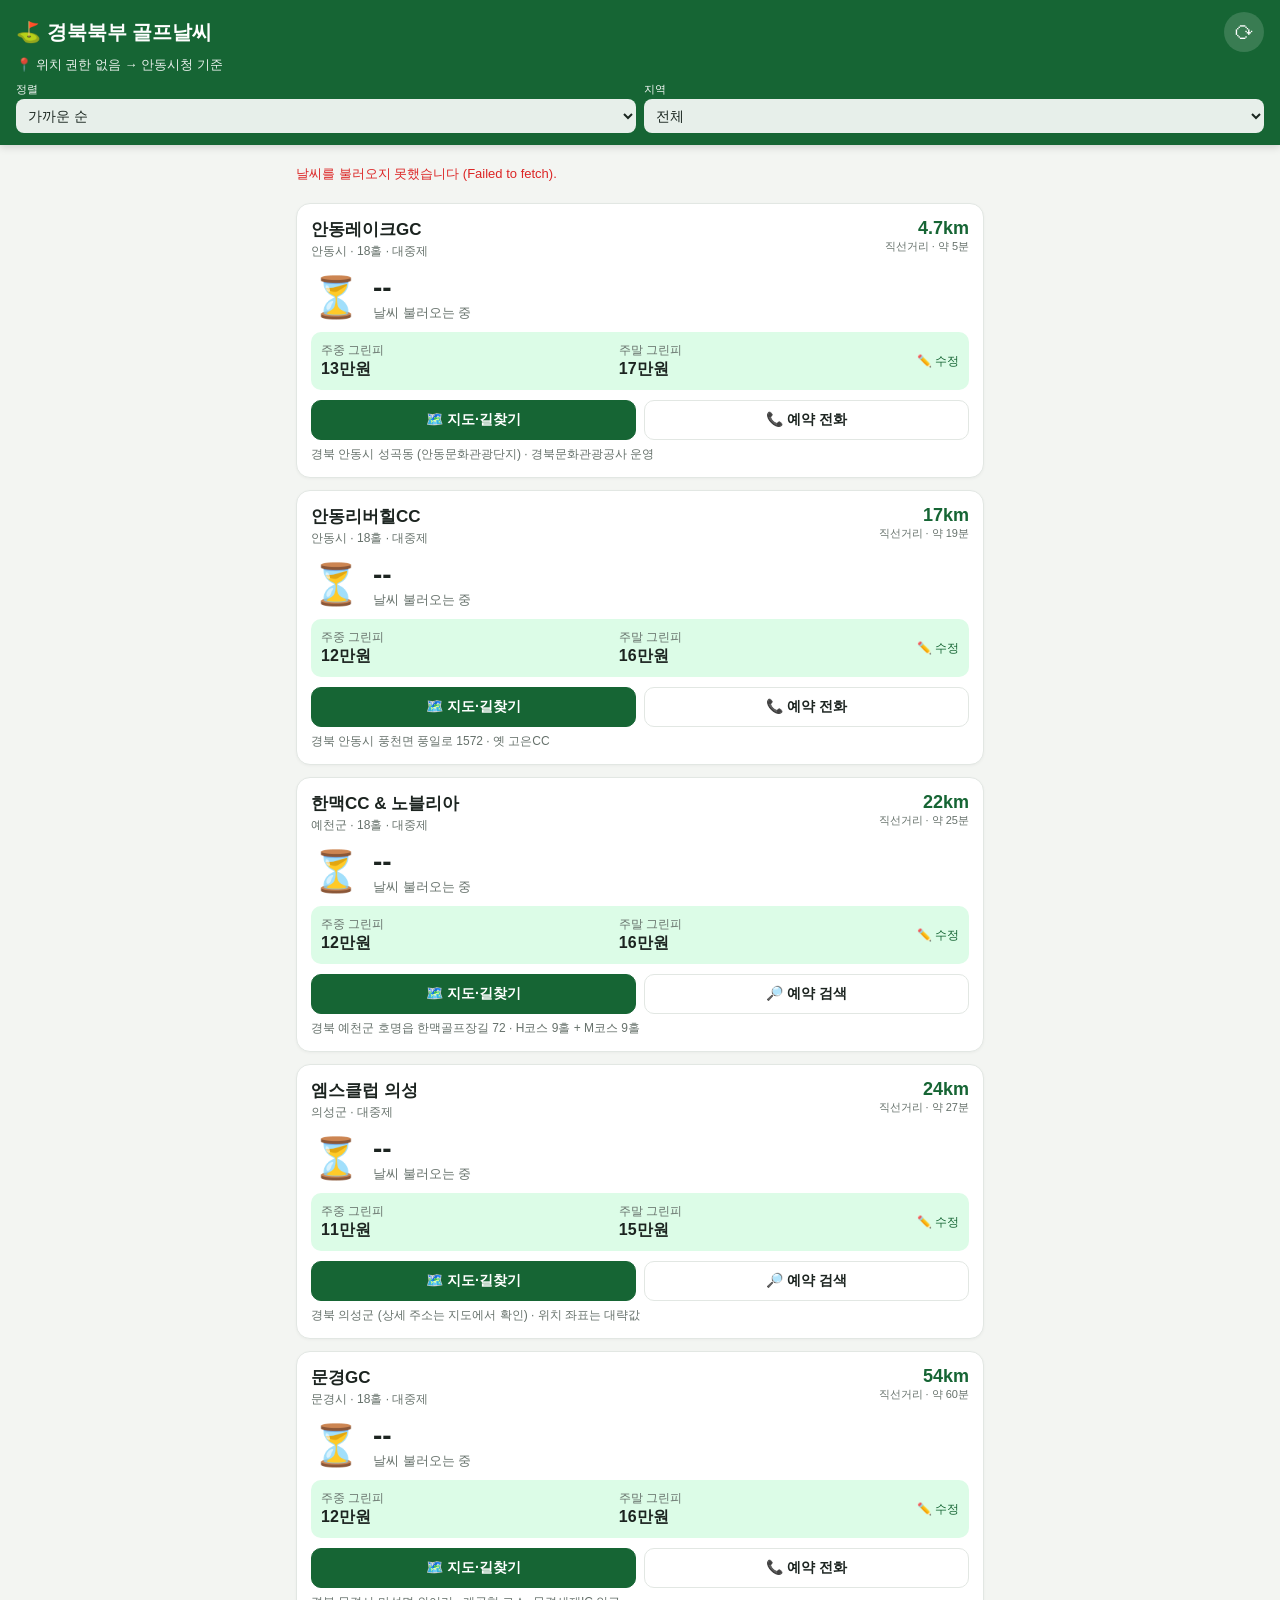
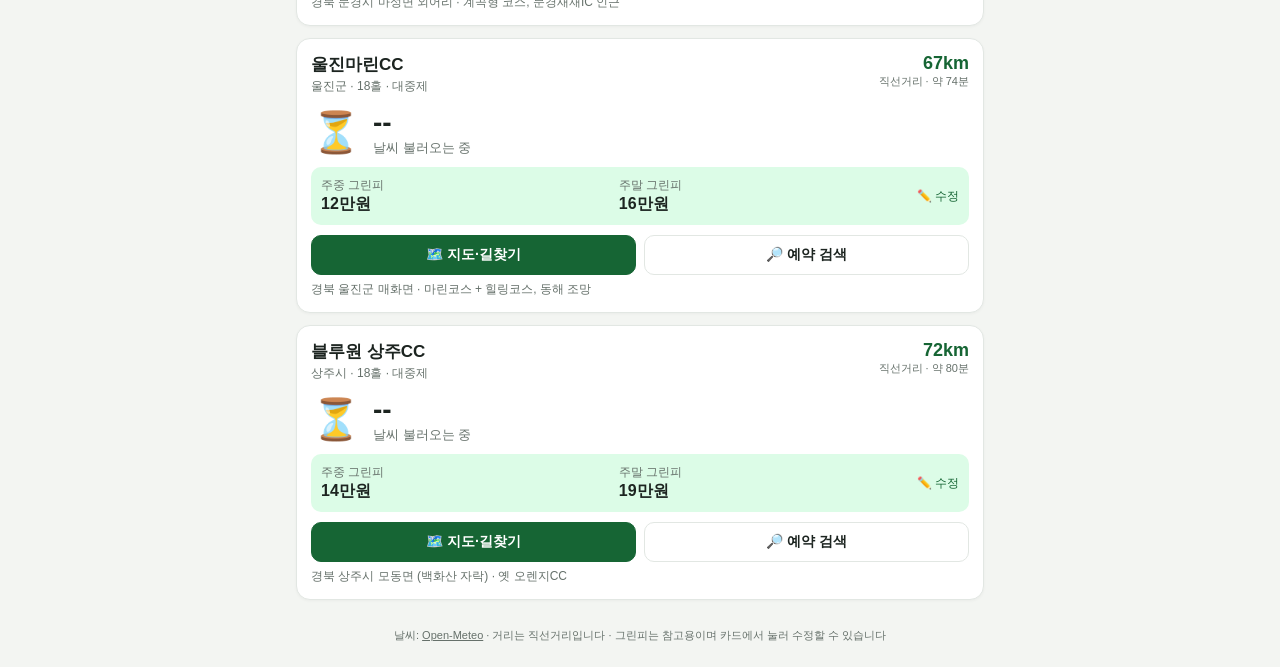
<file: index.html>
<!doctype html>
<html lang="ko">
<head>
  <meta charset="utf-8">
  <meta name="viewport" content="width=device-width, initial-scale=1, viewport-fit=cover">
  <meta name="theme-color" content="#166534">
  <title>경북북부 골프날씨</title>
  <link rel="manifest" href="manifest.webmanifest">
  <link rel="icon" href="icons/icon-192.png">
  <link rel="apple-touch-icon" href="icons/icon-192.png">
  <link rel="stylesheet" href="style.css">
</head>
<body>
  <header class="top">
    <div class="title-row">
      <h1>⛳ 경북북부 골프날씨</h1>
      <button id="refreshBtn" class="icon-btn" aria-label="새로고침">⟳</button>
    </div>
    <p id="locStatus" class="sub">현재 위치 확인 중…</p>
    <div class="controls">
      <label>정렬
        <select id="sortSel">
          <option value="distance">가까운 순</option>
          <option value="weather">라운드 적합도 순</option>
          <option value="feeWeekday">주중 그린피 낮은 순</option>
          <option value="feeWeekend">주말 그린피 낮은 순</option>
          <option value="name">이름 순</option>
        </select>
      </label>
      <label>지역
        <select id="regionSel"><option value="">전체</option></select>
      </label>
    </div>
    <button id="installBtn" class="install" hidden>📲 홈 화면에 앱 설치</button>
  </header>

  <main id="list" class="list"></main>

  <footer class="foot">
    날씨: <a href="https://open-meteo.com/" target="_blank" rel="noopener">Open-Meteo</a> ·
    거리는 직선거리입니다 · 그린피는 참고용이며 카드에서 눌러 수정할 수 있습니다
  </footer>

  <dialog id="feeDlg">
    <form method="dialog" class="fee-form">
      <h3 id="feeDlgTitle">그린피 수정</h3>
      <label>주중 (원)<input id="feeWd" type="number" inputmode="numeric" step="1000" min="0"></label>
      <label>주말 (원)<input id="feeWe" type="number" inputmode="numeric" step="1000" min="0"></label>
      <div class="dlg-btns">
        <button value="reset" class="ghost">기본값</button>
        <button value="cancel" class="ghost">취소</button>
        <button value="save" class="primary">저장</button>
      </div>
    </form>
  </dialog>

  <script src="courses.js"></script>
  <script src="app.js"></script>
</body>
</html>
</file>
<file: style.css>
:root {
  --bg: #f3f5f2;
  --card: #ffffff;
  --text: #1c2420;
  --muted: #66716b;
  --line: #e2e7e3;
  --brand: #166534;
  --brand-soft: #dcfce7;
  --good: #15803d;
  --ok: #ca8a04;
  --bad: #dc2626;
}
@media (prefers-color-scheme: dark) {
  :root {
    --bg: #0f1512;
    --card: #18211c;
    --text: #e7ede9;
    --muted: #93a19a;
    --line: #2a352f;
    --brand: #22c55e;
    --brand-soft: #14321f;
  }
}
* { box-sizing: border-box; }
body {
  margin: 0;
  font-family: -apple-system, "Noto Sans KR", "Malgun Gothic", Roboto, sans-serif;
  background: var(--bg);
  color: var(--text);
  -webkit-tap-highlight-color: transparent;
}
.top {
  position: sticky; top: 0; z-index: 5;
  background: var(--brand); color: #fff;
  padding: calc(12px + env(safe-area-inset-top)) 16px 12px;
  box-shadow: 0 2px 8px rgba(0,0,0,.15);
}
@media (prefers-color-scheme: dark) { .top { background: #14532d; } }
.title-row { display: flex; align-items: center; justify-content: space-between; }
h1 { font-size: 20px; margin: 0; }
.sub { margin: 4px 0 8px; font-size: 13px; opacity: .9; }
.icon-btn {
  background: rgba(255,255,255,.15); color: #fff; border: 0; border-radius: 50%;
  width: 40px; height: 40px; font-size: 22px;
}
.icon-btn.spin { animation: spin 1s linear infinite; }
@keyframes spin { to { transform: rotate(360deg); } }
.controls { display: flex; gap: 8px; }
.controls label { flex: 1; display: flex; flex-direction: column; font-size: 11px; gap: 2px; opacity: .95; }
.controls select {
  font-size: 14px; padding: 8px; border-radius: 8px; border: 0;
  background: rgba(255,255,255,.95); color: #1c2420;
}
.install {
  margin-top: 8px; width: 100%; padding: 10px; border: 0; border-radius: 8px;
  background: #facc15; color: #1c2420; font-weight: 700; font-size: 14px;
}
.list { padding: 12px 16px; display: flex; flex-direction: column; gap: 12px; max-width: 720px; margin: 0 auto; }
.card {
  background: var(--card); border: 1px solid var(--line); border-radius: 14px;
  padding: 14px; box-shadow: 0 1px 3px rgba(0,0,0,.04);
}
.card-head { display: flex; justify-content: space-between; align-items: flex-start; gap: 8px; }
.name { font-size: 17px; font-weight: 700; margin: 0; }
.meta { font-size: 12px; color: var(--muted); margin-top: 2px; }
.dist { text-align: right; white-space: nowrap; }
.dist b { font-size: 18px; color: var(--brand); }
.dist small { display: block; font-size: 11px; color: var(--muted); }
.wx { display: flex; align-items: center; gap: 12px; margin: 12px 0 8px; }
.wx-icon { font-size: 40px; line-height: 1; }
.wx-temp { font-size: 28px; font-weight: 700; }
.wx-desc { font-size: 13px; color: var(--muted); }
.badge {
  margin-left: auto; flex-shrink: 0; white-space: nowrap; padding: 4px 10px; border-radius: 999px; font-size: 12px; font-weight: 700; color: #fff;
}
.badge.good { background: var(--good); }
.badge.ok { background: var(--ok); }
.badge.bad { background: var(--bad); }
.wx-grid { display: grid; grid-template-columns: repeat(4, 1fr); gap: 6px; font-size: 12px; }
.wx-grid div { background: var(--bg); border-radius: 8px; padding: 6px; text-align: center; }
.wx-grid b { display: block; font-size: 14px; }
.hourly { display: flex; gap: 6px; overflow-x: auto; margin-top: 8px; padding-bottom: 4px; }
.hourly div { flex: 0 0 auto; text-align: center; font-size: 11px; background: var(--bg); border-radius: 8px; padding: 6px 8px; min-width: 52px; }
.hourly .ic { font-size: 18px; display: block; }
.fee {
  display: flex; gap: 8px; margin-top: 10px; padding: 10px; border-radius: 10px;
  background: var(--brand-soft); cursor: pointer; align-items: center;
}
.fee div { flex: 1; font-size: 12px; color: var(--muted); }
.fee b { display: block; font-size: 16px; color: var(--text); }
.fee .edit { flex: 0; font-size: 12px; color: var(--brand); white-space: nowrap; }
.fee.custom .edit::after { content: " (수정됨)"; }
.actions { display: flex; gap: 8px; margin-top: 10px; }
.actions a {
  flex: 1; text-align: center; padding: 10px; border-radius: 10px; text-decoration: none;
  font-size: 14px; font-weight: 600; border: 1px solid var(--line); color: var(--text);
}
.actions a.primary { background: var(--brand); color: #fff; border-color: var(--brand); }
@media (prefers-color-scheme: dark) { .actions a.primary { color: #0f1512; } }
.note { font-size: 12px; color: var(--muted); margin-top: 6px; }
.err { color: var(--bad); font-size: 13px; margin: 8px 0; }
.foot { text-align: center; font-size: 11px; color: var(--muted); padding: 16px 16px calc(24px + env(safe-area-inset-bottom)); }
.foot a { color: inherit; }
dialog { border: 0; border-radius: 14px; padding: 0; width: min(92vw, 360px); background: var(--card); color: var(--text); }
dialog::backdrop { background: rgba(0,0,0,.45); }
.fee-form { padding: 16px; display: flex; flex-direction: column; gap: 10px; }
.fee-form h3 { margin: 0 0 4px; font-size: 16px; }
.fee-form label { display: flex; flex-direction: column; font-size: 13px; gap: 4px; }
.fee-form input { font-size: 16px; padding: 10px; border-radius: 8px; border: 1px solid var(--line); background: var(--bg); color: var(--text); }
.dlg-btns { display: flex; gap: 8px; margin-top: 6px; }
.dlg-btns button { flex: 1; padding: 10px; border-radius: 8px; font-size: 14px; border: 1px solid var(--line); background: transparent; color: var(--text); }
.dlg-btns .primary { background: var(--brand); border-color: var(--brand); color: #fff; }
.skeleton { color: var(--muted); font-size: 13px; padding: 12px 0; }
</file>
